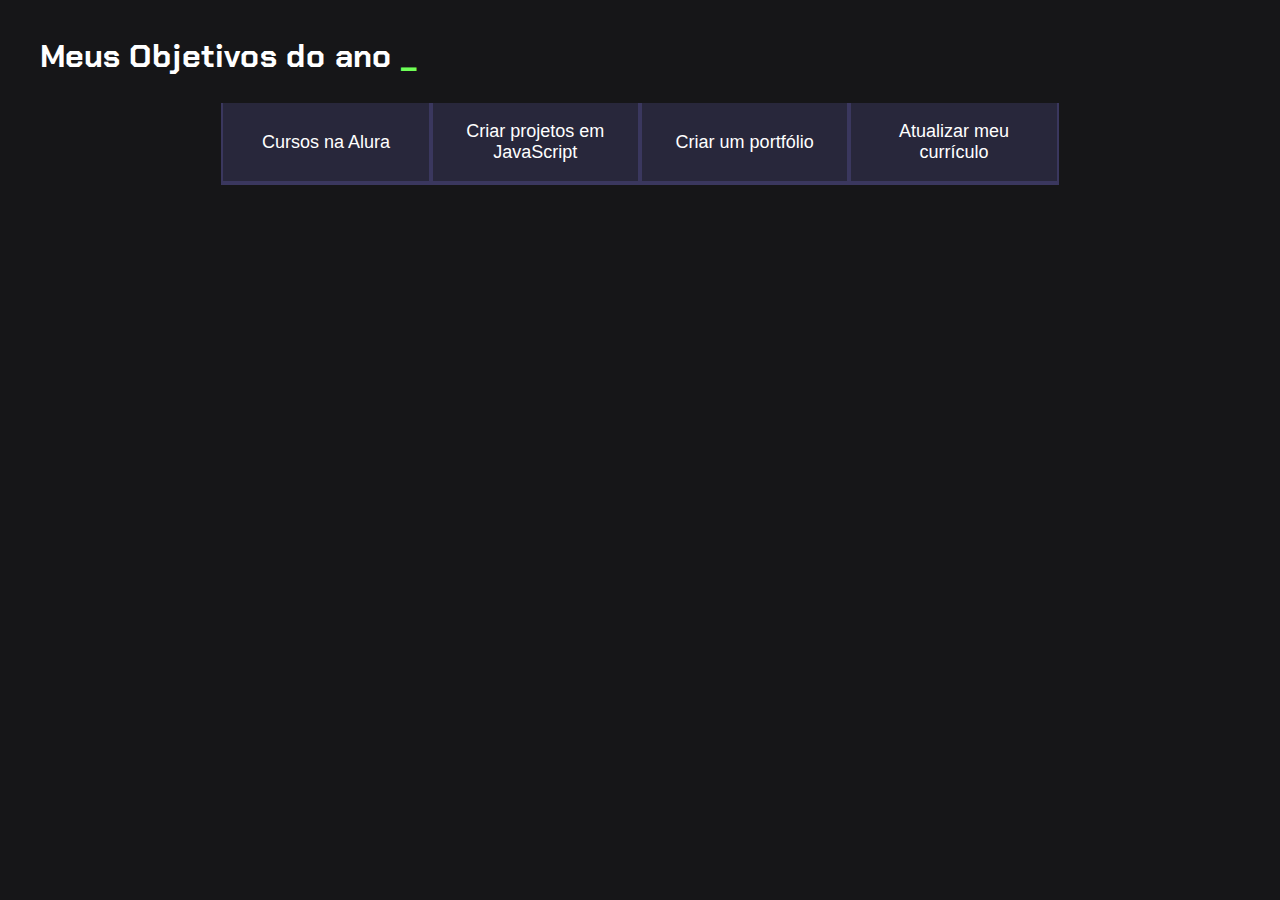
<file: index.html>
<!DOCTYPE html>
<html lang="pt-br">
<head>
  <meta charset="UTF-8">
  <meta name="viewport" content="width=device-width, initial-scale=1.0">
  <title>Meus objetivos do ano</title>
  <link rel="stylesheet" href="style.css">
</head>
<body>
        <section class="conteudo-principal">
          <h2 class="titulo-principal">Meus Objetivos do ano <span>_</span></h2>
          <div class="botoes">
            <button class="botao">Cursos na Alura</button>
            <button class="botao">Criar projetos em JavaScript</button>
            <button class="botao">Criar um portfólio</button>
            <button class="botao">Atualizar meu currículo</button>
          </div>
        </section>
      </body>
      </html>
</file>
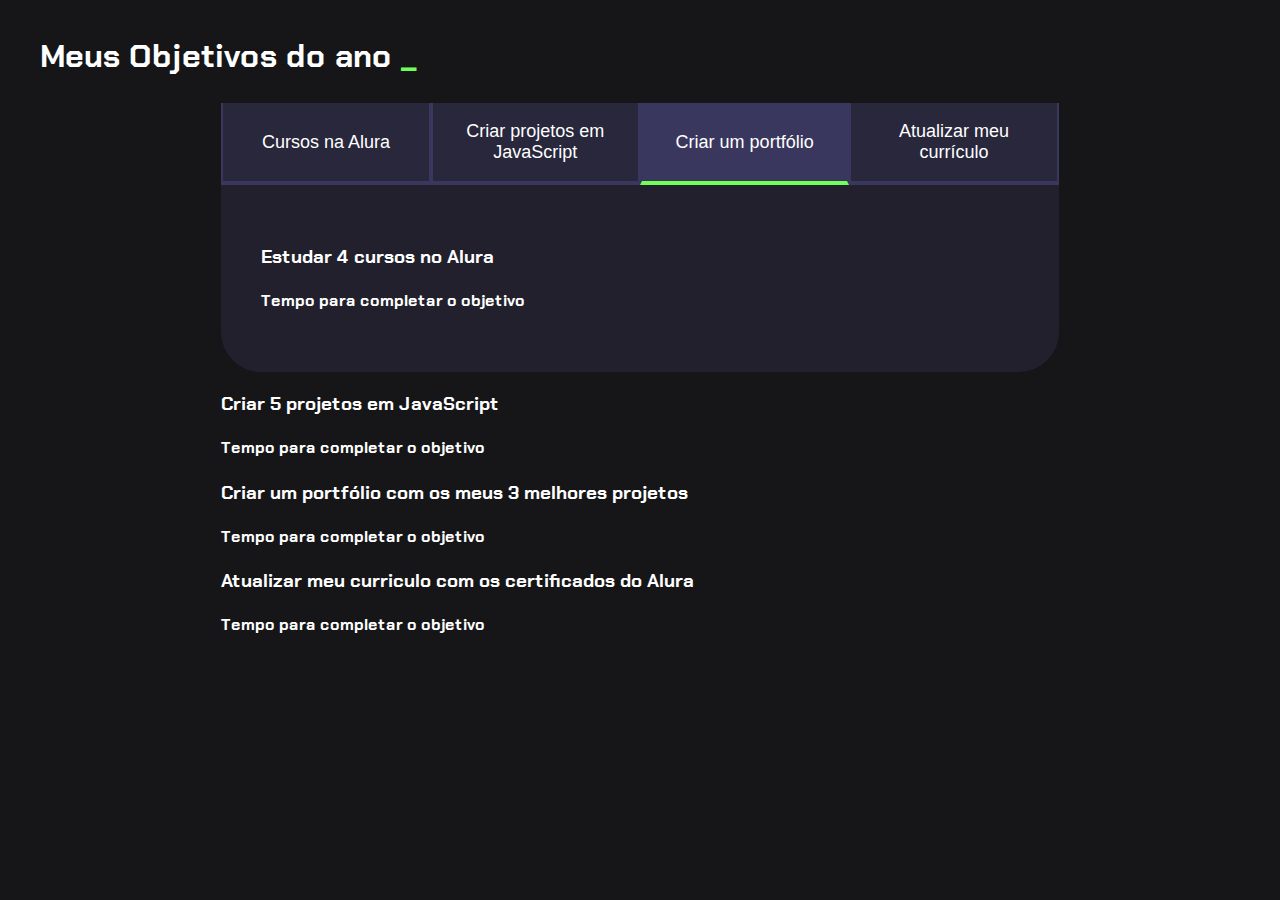
<file: curso---3-ano.1tri-main/index.html>
<!DOCTYPE html>
<html lang="pt-br">
<head>
  <meta charset="UTF-8">
  <meta name="viewport" content="width=device-width, initial-scale=1.0">
  <title>Meus objetivos do ano</title>
  <link rel="stylesheet" href="style.css">
</head>
<body>
        <section class="conteudo-principal">
          <h2 class="titulo-principal">Meus Objetivos do ano <span>_</span></h2>
          <div class="conteudo">
          <div class="botoes">
            <button class="botao">Cursos na Alura</button>
            <button class="botao">Criar projetos em JavaScript</button>
            <button class="botao ativo">Criar um portfólio</button>
            <button class="botao">Atualizar meu currículo</button>
          </div>
          <div class="abas-textos">
            <div class="aba-contudo ativo">
<h3 class="aba-conteudo-titlo-principal">Estudar 4 cursos no Alura</h3>
<h4 class="aba-conteudo-titulo-secundario">Tempo para completar o objetivo</h4>
            </div>
</div>
<div class="aba-contudo">
  <h3 class="aba-conteudo-titlo-principal">Criar 5 projetos em JavaScript</h3>
  <h4 class="aba-conteudo-titulo-secundario">Tempo para completar o objetivo</h4>
  </div>
  <div class="aba-contudo">
    <h3 class="aba-conteudo-titlo-principal">Criar um portfólio com os meus 3 melhores projetos</h3>
    <h4 class="aba-conteudo-titulo-secundario">Tempo para completar o objetivo</h4>
                </div>
                <div class="aba-contudo">
                  <h3 class="aba-conteudo-titlo-principal">Atualizar meu curriculo com os certificados do Alura</h3>
                  <h4 class="aba-conteudo-titulo-secundario">Tempo para completar o objetivo</h4>
                              </div>
</div>
</div>
</section>
        <script src="main.js"></script>
      </body>
      </html>
</file>
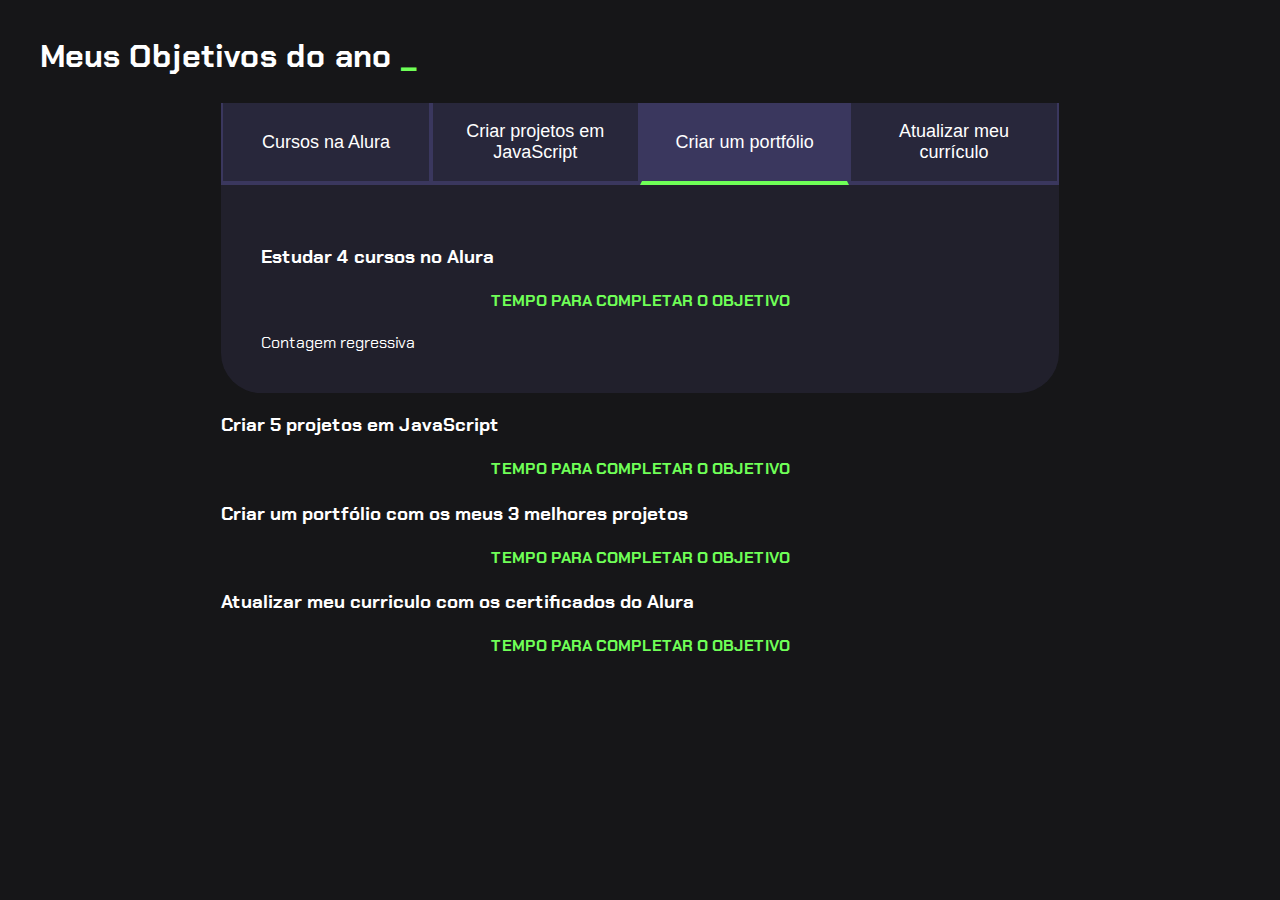
<file: 3 ano/curso---3-ano.1tri-main/curso---3-ano.1tri-main/index.html>
<!DOCTYPE html>
<html lang="pt-br">
<head>
  <meta charset="UTF-8">
  <meta name="viewport" content="width=device-width, initial-scale=1.0">
  <title>Meus objetivos do ano</title>
  <link rel="stylesheet" href="style.css">
</head>
<body>
        <section class="conteudo-principal">
          <h2 class="titulo-principal">Meus Objetivos do ano <span>_</span></h2>
          <div class="conteudo">
          <div class="botoes">
            <button class="botao">Cursos na Alura</button>
            <button class="botao">Criar projetos em JavaScript</button>
            <button class="botao ativo">Criar um portfólio</button>
            <button class="botao">Atualizar meu currículo</button>
          </div>
          <div class="abas-textos">
            <div class="aba-contudo ativo">
<h3 class="aba-conteudo-titlo-principal">Estudar 4 cursos no Alura</h3>
<h4 class="aba-conteudo-titulo-secundario">Tempo para completar o objetivo</h4>
<div class="contador"></div>
            </div>
</div>
<div class="aba-contudo">
  <h3 class="aba-conteudo-titlo-principal">Criar 5 projetos em JavaScript</h3>
  <h4 class="aba-conteudo-titulo-secundario">Tempo para completar o objetivo</h4>
  <div class="contador"></div>
  </div>
  <div class="aba-contudo">
    <h3 class="aba-conteudo-titlo-principal">Criar um portfólio com os meus 3 melhores projetos</h3>
    <h4 class="aba-conteudo-titulo-secundario">Tempo para completar o objetivo</h4>
    <div class="contador"></div>
                </div>
                <div class="aba-contudo">
                  <h3 class="aba-conteudo-titlo-principal">Atualizar meu curriculo com os certificados do Alura</h3>
                  <h4 class="aba-conteudo-titulo-secundario">Tempo para completar o objetivo</h4>
                  <div class="contador"></div>
                              </div>
</div>
</div>
</section>
        <script src="main.js"></script>
      </body>
      </html>
</file>
<file: style.css>
@import url('https://fonts.googleapis.com/css?family=Chakra+Petch:wght@400;700&display=swap');

:root {
  --cor-de-fundo: #161618;
  --verde: #6FFF57;
  --branco: #FFFFFF;
  --botao-ativo: #3A375E;
  --botao-inativo: rgba(58, 55, 94, 0.5);
  --texto-fundo: rgba(58, 55, 94, 0.3);
}

body {
  background-color: var(--cor-de-fundo);
  color: var(--branco);
  font-family: 'Chakra Petch', sans-serif;
}


.conteudo-principal {
    display: flex;
    flex-direction: column;
    justify-content: center;
    align-items: center;
    max-width: 1200px;
    width: 100%;
    margin: 0 auto;
}

.titulo-principal {
    text-align: left;
    width: 100%;
    font-size: 32px;

}
.titulo-principal span {
    color: var(--verde);
}

.botao{
    font-family: "Crakra Petch", sans-serif;
    background-color: var(--botao-inativo);
    color: var(--branco);
    display: flex;
    justify-content: center;
    padding: 1em;
    font-size: 18px;
    align-items: center;
    width: 100%;
    border-bottom: 4px solid var(--botao-ativo);
    border-left: 2px solid var(--botao-ativo);
    border-right: 2px solid var(--botao-ativo);
    border-top: none;
}

.botoes {
    display: block;
}

@media screen and (min-width: 768px) {
    .botoes {
        display: flex;
    }
}
</file>
<file: curso---3-ano.1tri-main/style.css>
@import url('https://fonts.googleapis.com/css?family=Chakra+Petch:wght@400;700&display=swap');

:root {
  --cor-de-fundo: #161618;
  --verde: #6FFF57;
  --branco: #FFFFFF;
  --botao-ativo: #3A375E;
  --botao-inativo: rgba(58, 55, 94, 0.5);
  --texto-fundo: rgba(58, 55, 94, 0.3);
}

body {
  background-color: var(--cor-de-fundo);
  color: var(--branco);
  font-family: 'Chakra Petch', sans-serif;
}


.conteudo-principal {
    display: flex;
    flex-direction: column;
    justify-content: center;
    align-items: center;
    max-width: 1200px;
    width: 100%;
    margin: 0 auto;
}

.titulo-principal {
    text-align: left;
    width: 100%;
    font-size: 32px;

}
.titulo-principal span {
    color: var(--verde);
}

.botao{
    font-family: "Crakra Petch", sans-serif;
    background-color: var(--botao-inativo);
    color: var(--branco);
    display: flex;
    justify-content: center;
    padding: 1em;
    font-size: 18px;
    align-items: center;
    width: 100%;
    border-bottom: 4px solid var(--botao-ativo);
    border-left: 2px solid var(--botao-ativo);
    border-right: 2px solid var(--botao-ativo);
    border-top: none;
}

.botao :first-child{
    border: 40px 40px 0 0;
}

.botoes {
    display: block;
}

.botao.ativo{
background-color: var(--botao-ativo);
border-bottom: 4px solid var(--verde);
}

.abas-textos{
    background-color: var(--texto-fundo);
    padding: 40px;
border-radius: 0 0 40px 40px;
}
.aba.conteudo.ativo{
display:block;

}
@media screen and (min-width: 768px) {
    .botoes {
        display: flex;
  }
  .botao :first-child{
    border-radius: 40px 0 0 0;
  }
  .botao :last-child{
border-radius: 0 40px 0 0;
}


}
</file>
<file: 3 ano/curso---3-ano.1tri-main/curso---3-ano.1tri-main/style.css>
@import url('https://fonts.googleapis.com/css?family=Chakra+Petch:wght@400;700&display=swap');

:root {
  --cor-de-fundo: #161618;
  --verde: #6FFF57;
  --branco: #FFFFFF;
  --botao-ativo: #3A375E;
  --botao-inativo: rgba(58, 55, 94, 0.5);
  --texto-fundo: rgba(58, 55, 94, 0.3);
}

body {
  background-color: var(--cor-de-fundo);
  color: var(--branco);
  font-family: 'Chakra Petch', sans-serif;
}


.conteudo-principal {
    display: flex;
    flex-direction: column;
    justify-content: center;
    align-items: center;
    max-width: 1200px;
    width: 100%;
    margin: 0 auto;
}

.titulo-principal {
    text-align: left;
    width: 100%;
    font-size: 32px;

}
.titulo-principal span {
    color: var(--verde);
}

.botao{
    font-family: "Crakra Petch", sans-serif;
    background-color: var(--botao-inativo);
    color: var(--branco);
    display: flex;
    justify-content: center;
    padding: 1em;
    font-size: 18px;
    align-items: center;
    width: 100%;
    border-bottom: 4px solid var(--botao-ativo);
    border-left: 2px solid var(--botao-ativo);
    border-right: 2px solid var(--botao-ativo);
    border-top: none;
}

.botao :first-child{
    border: 40px 40px 0 0;
}

.botoes {
    display: block;
}

.botao.ativo{
background-color: var(--botao-ativo);
border-bottom: 4px solid var(--verde);
}

.abas-textos{
    background-color: var(--texto-fundo);
    padding: 40px;
border-radius: 0 0 40px 40px;
}
.aba.conteudo.ativo{
display:block;
}

.aba.conteudo{
display: none;
    }

    .aba-conteudo-titulo-principal{
        font-size: 28px;
        text-align: center;
    }
    .aba-conteudo-titulo-secundario{
text-align: center;
color: var(--verde);
text-transform: uppercase;
 }

@media screen and (min-width: 768px) {
    .botoes {
        display: flex;
  }
  .botao :first-child{
    border-radius: 40px 0 0 0;
  }
  .botao :last-child{
border-radius: 0 40px 0 0;
}

}
</file>
